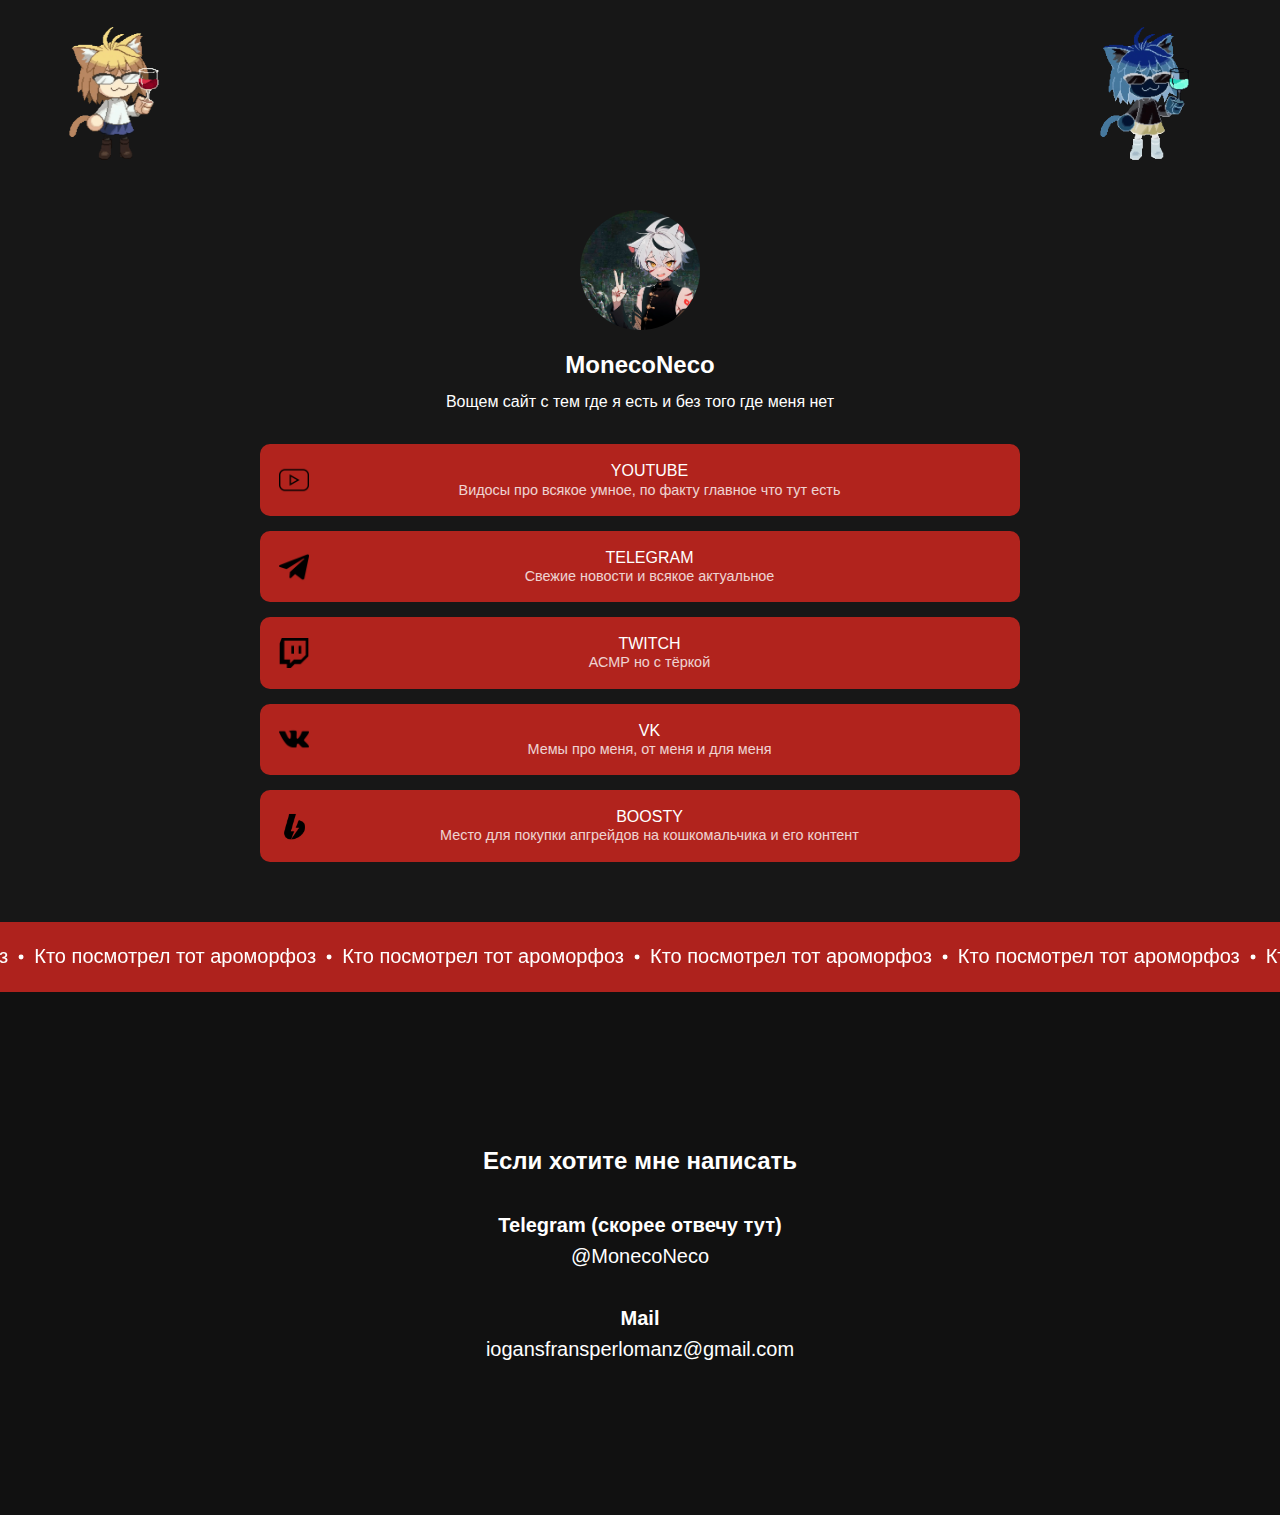
<file: index.html>
<!DOCTYPE html> <html> <head> <meta charset="utf-8" /> <meta http-equiv="Content-Type" content="text/html; charset=utf-8" /> <meta name="viewport" content="width=device-width, initial-scale=1.0" /> <!--metatextblock--> <title>MonecoNeco</title> <meta name="description" content="meow meow meow meow meow meow meow meow meow meow meow meow meow meow meow meow meow meow meow meow meow meow meow meow meow " /> <meta property="og:url" content="http://jwetrsertrewt.tilda.ws" /> <meta property="og:title" content="MonecoNeco" /> <meta property="og:description" content="meow meow meow meow meow meow meow meow meow meow meow meow meow meow meow meow meow meow meow meow meow meow meow meow meow " /> <meta property="og:type" content="website" /> <meta property="og:image" content="images/tild6437-3639-4665-a632-663764643535__-__resize__504x__ico3.png" /> <link rel="canonical" href="http://jwetrsertrewt.tilda.ws"> <!--/metatextblock--> <meta name="format-detection" content="telephone=no" /> <meta http-equiv="x-dns-prefetch-control" content="on"> <link rel="dns-prefetch" href="https://ws.tildacdn.com">  <link rel="icon" type="image/x-icon" sizes="32x32" href="images/tild6362-6135-4462-b732-653965346661__wine.gif" media="(prefers-color-scheme: light)"/> <link rel="icon" type="image/x-icon" sizes="32x32" href="images/tild3938-6537-4864-b835-646634613061__wine.gif" media="(prefers-color-scheme: dark)"/> <link rel="apple-touch-icon" type="image/png" href="images/tild3131-3631-4632-b563-343934396235__no_bitches.png"> <link rel="icon" type="image/png" sizes="192x192" href="images/tild3131-3631-4632-b563-343934396235__no_bitches.png"> <!-- Assets --> <script src="https://neo.tildacdn.com/js/tilda-fallback-1.0.min.js" async charset="utf-8"></script> <link rel="stylesheet" href="css/tilda-grid-3.0.min.css" type="text/css" media="all" onerror="this.loaderr='y';"/> <link rel="stylesheet" href="css/tilda-blocks-page56602377.min.css?t=1729187485" type="text/css" media="all" onerror="this.loaderr='y';" /> <link rel="stylesheet" href="css/fonts-tildasans.css" type="text/css" media="all" onerror="this.loaderr='y';" /> <script nomodule src="js/tilda-polyfill-1.0.min.js" charset="utf-8"></script> <script type="text/javascript">function t_onReady(func) {if(document.readyState!='loading') {func();} else {document.addEventListener('DOMContentLoaded',func);}}
function t_onFuncLoad(funcName,okFunc,time) {if(typeof window[funcName]==='function') {okFunc();} else {setTimeout(function() {t_onFuncLoad(funcName,okFunc,time);},(time||100));}}function t396_initialScale(t){t=document.getElementById("rec"+t);if(t){t=t.querySelector(".t396__artboard");if(t){var e,r=document.documentElement.clientWidth,a=[];if(i=t.getAttribute("data-artboard-screens"))for(var i=i.split(","),l=0;l<i.length;l++)a[l]=parseInt(i[l],10);else a=[320,480,640,960,1200];for(l=0;l<a.length;l++){var n=a[l];n<=r&&(e=n)}var o="edit"===window.allrecords.getAttribute("data-tilda-mode"),d="center"===t396_getFieldValue(t,"valign",e,a),c="grid"===t396_getFieldValue(t,"upscale",e,a),s=t396_getFieldValue(t,"height_vh",e,a),u=t396_getFieldValue(t,"height",e,a),g=!!window.opr&&!!window.opr.addons||!!window.opera||-1!==navigator.userAgent.indexOf(" OPR/");if(!o&&d&&!c&&!s&&u&&!g){for(var _=parseFloat((r/e).toFixed(3)),f=[t,t.querySelector(".t396__carrier"),t.querySelector(".t396__filter")],l=0;l<f.length;l++)f[l].style.height=Math.floor(parseInt(u,10)*_)+"px";t396_scaleInitial__getElementsToScale(t).forEach(function(t){t.style.zoom=_})}}}}function t396_scaleInitial__getElementsToScale(t){return t?Array.prototype.slice.call(t.children).filter(function(t){return t&&(t.classList.contains("t396__elem")||t.classList.contains("t396__group"))}):[]}function t396_getFieldValue(t,e,r,a){var i=a[a.length-1],l=r===i?t.getAttribute("data-artboard-"+e):t.getAttribute("data-artboard-"+e+"-res-"+r);if(!l)for(var n=0;n<a.length;n++){var o=a[n];if(!(o<=r)&&(l=o===i?t.getAttribute("data-artboard-"+e):t.getAttribute("data-artboard-"+e+"-res-"+o)))break}return l}</script> <script src="js/tilda-scripts-3.0.min.js" charset="utf-8" defer onerror="this.loaderr='y';"></script> <script src="js/tilda-blocks-page56602377.min.js?t=1729187485" charset="utf-8" async onerror="this.loaderr='y';"></script> <script src="js/lazyload-1.3.min.export.js" charset="utf-8" async onerror="this.loaderr='y';"></script> <script src="js/tilda-zero-1.1.min.js" charset="utf-8" async onerror="this.loaderr='y';"></script> <script src="js/tilda-zero-scale-1.0.min.js" charset="utf-8" async onerror="this.loaderr='y';"></script> <script src="js/tilda-events-1.0.min.js" charset="utf-8" async onerror="this.loaderr='y';"></script> <script type="text/javascript">window.dataLayer=window.dataLayer||[];</script> <script type="text/javascript">(function() {if((/bot|google|yandex|baidu|bing|msn|duckduckbot|teoma|slurp|crawler|spider|robot|crawling|facebook/i.test(navigator.userAgent))===false&&typeof(sessionStorage)!='undefined'&&sessionStorage.getItem('visited')!=='y'&&document.visibilityState){var style=document.createElement('style');style.type='text/css';style.innerHTML='@media screen and (min-width: 980px) {.t-records {opacity: 0;}.t-records_animated {-webkit-transition: opacity ease-in-out .2s;-moz-transition: opacity ease-in-out .2s;-o-transition: opacity ease-in-out .2s;transition: opacity ease-in-out .2s;}.t-records.t-records_visible {opacity: 1;}}';document.getElementsByTagName('head')[0].appendChild(style);function t_setvisRecs(){var alr=document.querySelectorAll('.t-records');Array.prototype.forEach.call(alr,function(el) {el.classList.add("t-records_animated");});setTimeout(function() {Array.prototype.forEach.call(alr,function(el) {el.classList.add("t-records_visible");});sessionStorage.setItem("visited","y");},400);}
document.addEventListener('DOMContentLoaded',t_setvisRecs);}})();</script></head> <body class="t-body" style="margin:0;"> <!--allrecords--> <div id="allrecords" data-tilda-export="yes" class="t-records" data-hook="blocks-collection-content-node" data-tilda-project-id="10733529" data-tilda-page-id="56602377" data-tilda-formskey="c4083639bccf9c3c4c2e827a10733529" data-tilda-cookie="no" data-tilda-lazy="yes" data-tilda-root-zone="com"> <div id="rec812394949" class="r t-rec" style="background-color:#171717; " data-animationappear="off" data-record-type="396" data-bg-color="#171717"> <!-- T396 --> <style>#rec812394949 .t396__artboard {height:180px;}#rec812394949 .t396__filter {height:180px;}#rec812394949 .t396__carrier{height:180px;background-position:center center;background-attachment:scroll;background-size:cover;background-repeat:no-repeat;}@media screen and (max-width:1199px) {#rec812394949 .t396__artboard,#rec812394949 .t396__filter,#rec812394949 .t396__carrier {}#rec812394949 .t396__filter {}#rec812394949 .t396__carrier {background-attachment:scroll;}}@media screen and (max-width:959px) {#rec812394949 .t396__artboard,#rec812394949 .t396__filter,#rec812394949 .t396__carrier {}#rec812394949 .t396__filter {}#rec812394949 .t396__carrier {background-attachment:scroll;}}@media screen and (max-width:639px) {#rec812394949 .t396__artboard,#rec812394949 .t396__filter,#rec812394949 .t396__carrier {}#rec812394949 .t396__filter {}#rec812394949 .t396__carrier {background-attachment:scroll;}}@media screen and (max-width:479px) {#rec812394949 .t396__artboard,#rec812394949 .t396__filter,#rec812394949 .t396__carrier {}#rec812394949 .t396__filter {}#rec812394949 .t396__carrier {background-attachment:scroll;}}#rec812394949 .tn-elem[data-elem-id="1729102024410"]{z-index:2;top:22px;left:calc(50% - 600px + 10px);width:139px;height:141px;}#rec812394949 .tn-elem[data-elem-id="1729102024410"] .tn-atom {background-position:center center;background-size:cover;background-repeat:no-repeat;border-color:transparent ;border-style:solid;}@media screen and (max-width:1199px) {}@media screen and (max-width:959px) {}@media screen and (max-width:639px) {}@media screen and (max-width:479px) {}#rec812394949 .tn-elem[data-elem-id="1729187506064"]{z-index:3;top:22px;left:calc(50% - 600px + 1041px);width:139px;height:141px;-webkit-filter:invert(100%);filter:invert(100%);}#rec812394949 .tn-elem[data-elem-id="1729187506064"] .tn-atom {background-position:center center;background-size:cover;background-repeat:no-repeat;border-color:transparent ;border-style:solid;}@media screen and (max-width:1199px) {}@media screen and (max-width:959px) {}@media screen and (max-width:639px) {}@media screen and (max-width:479px) {}</style> <div class='t396'> <div class="t396__artboard" data-artboard-recid="812394949" data-artboard-screens="320,480,640,960,1200" data-artboard-height="180" data-artboard-valign="center" data-artboard-upscale="grid"> <div class="t396__carrier" data-artboard-recid="812394949"></div> <div class="t396__filter" data-artboard-recid="812394949"></div> <div class='t396__elem tn-elem tn-elem__8123949491729102024410' data-elem-id='1729102024410' data-elem-type='shape' data-field-top-value="22" data-field-left-value="10" data-field-height-value="141" data-field-width-value="139" data-field-axisy-value="top" data-field-axisx-value="left" data-field-container-value="grid" data-field-topunits-value="px" data-field-leftunits-value="px" data-field-heightunits-value="px" data-field-widthunits-value="px"> <div class='tn-atom t-bgimg' data-original="images/tild6433-3135-4561-a639-643339373532__wine.gif"> </div> </div> <div class='t396__elem tn-elem tn-elem__8123949491729187506064' data-elem-id='1729187506064' data-elem-type='shape' data-field-top-value="22" data-field-left-value="1041" data-field-height-value="141" data-field-width-value="139" data-field-axisy-value="top" data-field-axisx-value="left" data-field-container-value="grid" data-field-topunits-value="px" data-field-leftunits-value="px" data-field-heightunits-value="px" data-field-widthunits-value="px"> <div class='tn-atom t-bgimg' data-original="images/tild6433-3135-4561-a639-643339373532__wine.gif"> </div> </div> </div> </div> <script>t_onReady(function() {t_onFuncLoad('t396_init',function() {t396_init('812394949');});});</script> <!-- /T396 --> </div> <div id="rec812376458" class="r t-rec t-rec_pt_30 t-rec_pb_15" style="padding-top:30px;padding-bottom:15px;background-color:#171717; " data-record-type="962" data-bg-color="#171717"> <!-- t962 --> <div class="t962"> <div class="t-container t-align_center"> <div class="t-col t-col_6 t-prefix_3"> <img class="t962__img t-img t962__img_circle"
imgfield="img"
style="width:120px;height:120px;"
src="images/tild6437-3639-4665-a632-663764643535__-__empty__ico3.png" data-original="images/tild6437-3639-4665-a632-663764643535__ico3.png"> <div
class="t962__title t-title t-title_xxs"
field="title"
style="">
MonecoNeco
</div> <div
class="t962__descr t-descr t-descr_sm t962_nopadding"
field="descr"
style="">
Вощем сайт с тем где я есть и без того где меня нет</div> </div> </div> </div> <style> #rec812376458 .t962__title{font-size:24px;color:#ffffff;font-weight:600;padding-top:20px;padding-bottom:10px;}#rec812376458 .t962__uptitle{padding-bottom:40px;}#rec812376458 .t962__descr{font-size:16px;color:#ffffff;font-weight:400;padding-bottom:60px;}</style> </div> <div id="rec812376459" class="r t-rec t-rec_pt_15 t-rec_pb_60" style="padding-top:15px;padding-bottom:60px;background-color:#171717; " data-animationappear="off" data-record-type="993" data-bg-color="#171717"> <!-- t993 --> <div class="t993"> <div class="t993__container t-container t-align_center"> <div class="t993__col t-col t-col_8 t-prefix_2"> <div class="t993__items-list"> <a class="t-btn t993__btn t-btn_md t993__btn_center t993__btn_has_descr"
href="https://www.youtube.com/@MonecoNeco" target="_blank" style="color:#ffffff;background-color:#b1231d;border-radius:10px; -moz-border-radius:10px; -webkit-border-radius:10px;" data-buttonfieldset="li_button" data-lid="4783192317361"> <div class="t993__btn-img t-bgimg" data-original="images/tild6238-3534-4238-a339-303132363135__youtube-play-button-.png" style="background-image:url('images/tild6238-3534-4238-a339-303132363135__-__resizeb__20x__youtube-play-button-.png'); width: 30px; height: 30px;" data-icon-color='#ffffff'></div> <div class="t993__btn-text-wrapper" style="padding-right:30px"> <div class="t993__btn-text-title">YOUTUBE</div> <div class="t993__btn-text-descr">Видосы про всякое умное, по факту главное что тут есть</div> </div> </a> <a class="t-btn t993__btn t-btn_md t993__btn_center t993__btn_has_descr"
href="https://t.me/NectoMonecto" target="_blank" style="color:#ffffff;background-color:#b1231d;border-radius:10px; -moz-border-radius:10px; -webkit-border-radius:10px;" data-buttonfieldset="li_button" data-lid="4783192317360"> <div class="t993__btn-img t-bgimg" data-original="images/tild3065-6230-4137-a433-363562653562__telegram_icon_131945.png" style="background-image:url('images/tild3065-6230-4137-a433-363562653562__-__resizeb__20x__telegram_icon_131945.png'); width: 30px; height: 30px;" data-icon-color='#ffffff'></div> <div class="t993__btn-text-wrapper" style="padding-right:30px"> <div class="t993__btn-text-title">TELEGRAM</div> <div class="t993__btn-text-descr">Свежие новости и всякое актуальное </div> </div> </a> <a class="t-btn t993__btn t-btn_md t993__btn_center t993__btn_has_descr"
href="https://twitch.tv/moneconeco" target="_blank" style="color:#ffffff;background-color:#b1231d;border-radius:10px; -moz-border-radius:10px; -webkit-border-radius:10px;" data-buttonfieldset="li_button" data-lid="1694103131088"> <div class="t993__btn-img t-bgimg" data-original="images/tild6139-3164-4163-b137-653563623934__twitch_logo_icon_144.png" style="background-image:url('images/tild6139-3164-4163-b137-653563623934__-__resizeb__20x__twitch_logo_icon_144.png'); width: 30px; height: 30px;" data-icon-color='#ffffff'></div> <div class="t993__btn-text-wrapper" style="padding-right:30px"> <div class="t993__btn-text-title">TWITCH</div> <div class="t993__btn-text-descr">АСМР но с тёркой</div> </div> </a> <a class="t-btn t993__btn t-btn_md t993__btn_center t993__btn_has_descr"
href="https://vk.com/nectomonecto" target="_blank" style="color:#ffffff;background-color:#b1231d;border-radius:10px; -moz-border-radius:10px; -webkit-border-radius:10px;" data-buttonfieldset="li_button" data-lid="4783192317362"> <div class="t993__btn-img t-bgimg" data-original="images/tild3863-3836-4639-b866-383465623039__vk-social-network-lo.png" style="background-image:url('images/tild3863-3836-4639-b866-383465623039__-__resizeb__20x__vk-social-network-lo.png'); width: 30px; height: 30px;" data-icon-color='#ffffff'></div> <div class="t993__btn-text-wrapper" style="padding-right:30px"> <div class="t993__btn-text-title">VK</div> <div class="t993__btn-text-descr">Мемы про меня, от меня и для меня</div> </div> </a> <a class="t-btn t993__btn t-btn_md t993__btn_center t993__btn_has_descr"
href="https://boosty.to/moneconeco" target="_blank" style="color:#ffffff;background-color:#b1231d;border-radius:10px; -moz-border-radius:10px; -webkit-border-radius:10px;" data-buttonfieldset="li_button" data-lid="1729102744786"> <div class="t993__btn-img t-bgimg" data-original="images/tild3266-3737-4234-a335-373234663039__noroot.png" style="background-image:url('images/tild3266-3737-4234-a335-373234663039__-__resizeb__20x__noroot.png'); width: 30px; height: 30px;" data-icon-color='#ffffff'></div> <div class="t993__btn-text-wrapper" style="padding-right:30px"> <div class="t993__btn-text-title">BOOSTY</div> <div class="t993__btn-text-descr">Место для покупки апгрейдов на кошкомальчика и его контент</div> </div> </a> </div> </div> </div> </div> <script>t_onReady(function() {t_onFuncLoad('t993__paintIcons',function() {t993__paintIcons('812376459','30');});});</script> </div> <div id="rec812381890" class="r t-rec" style=" " data-animationappear="off" data-record-type="1003"> <!-- cover --> <div class="t1003" data-display-changed="true" style="min-height: 70px;"> <div class="t1003__outer"> <div class="t1003__wrapper" style="" data-marquee-speed="2" data-auto-correct-mobile-width="false"> <div class="t1003__content-wrapper" style="background-color: #ae221d;height: 70px;" data-auto-correct-mobile-width="false"> <div class="t1003__content" data-auto-correct-mobile-width="false"> <div class="t1003__item" data-auto-correct-mobile-width="false"> <div class="t-text t-text_md t1003__item-txt">
Кто посмотрел тот ароморфоз
</div> <svg role="presentation" width="6" height="6" viewBox="0 0 10 8" fill="none" xmlns="http://www.w3.org/2000/svg"><ellipse cx="5.11351" cy="4" rx="4.16918" ry="4" fill="#ffffff"/></svg> </div> </div> </div> </div> </div> </div> <style></style> <script>t_onReady(function() {t_onFuncLoad('t1003_init',function() {t1003_init('812381890','');});});</script> <style> #rec812381890 .t1003__item-txt{color:#ffffff;}</style> </div> <div id="rec812381708" class="r t-rec t-rec_pt_150 t-rec_pb_150" style="padding-top:150px;padding-bottom:150px;background-color:#111111; " data-record-type="564" data-bg-color="#111111"> <!-- t564--> <div class="t564"> <div class="t-container"> <div class="t-col t-col_4 t-prefix_4 t-align_center"> <div class="t564__small-wrapper"> <div class="t564__text t-text t-text_md" field="text"><strong style="font-size: 24px;">Если хотите мне написать</strong><br /><br /><strong>Telegram (скорее отвечу тут)</strong><br />@MonecoNeco<br /><br /><strong>Mail</strong><br />iogansfransperlomanz@gmail.com</div> </div> </div> </div> </div> </div> <div id="rec812394433" class="r t-rec" style=" " data-animationappear="off" data-record-type="131"> <!-- T123 --> <div class="t123"> <div class="t-container_100 "> <div class="t-width t-width_100 "> <!-- nominify begin --> <style>
    div[id*=til][id*=lda][id*=aco][id*=opy] {
    height: 0;
    overflow: hidden;
}
</style> <!-- nominify end --> </div> </div> </div> </div> </div> <!--/allrecords--> <!-- Tilda copyright. Don't remove this line --><div class="t-tildalabel " id="tildacopy" data-tilda-sign="10733529#56602377"><a href="https://tilda.cc/" class="t-tildalabel__link"><div class="t-tildalabel__wrapper"><div class="t-tildalabel__txtleft">Made on </div><div class="t-tildalabel__wrapimg"><img src="images/tildacopy.png" class="t-tildalabel__img" fetchpriority="low" alt=""></div><div class="t-tildalabel__txtright">Tilda</div></div></a></div> <!-- Stat --> <script type="text/javascript">if(!window.mainTracker) {window.mainTracker='tilda';}
window.tildastatcookie='no';setTimeout(function(){(function(d,w,k,o,g) {var n=d.getElementsByTagName(o)[0],s=d.createElement(o),f=function(){n.parentNode.insertBefore(s,n);};s.type="text/javascript";s.async=true;s.key=k;s.id="tildastatscript";s.src=g;if(w.opera=="[object Opera]") {d.addEventListener("DOMContentLoaded",f,false);} else {f();}})(document,window,'fec0fa9e00bc5bfdc6db0d9a825b1c13','script','js/tilda-stat-1.0.min.js');},2000);</script> </body> </html>
</file>
<file: css/fonts-tildasans.css>
@font-face {
  font-family: 'TildaSans';
  font-style: normal;
  font-weight: 250 1000;
  src: url('https://static.tildacdn.com/fonts/tildasans/TildaSans-VF.woff2') format('woff2-variations'),
       url('https://static.tildacdn.com/fonts/tildasans/TildaSans-VF.woff') format('woff-variations');     
}
@font-face {
  font-family: 'TildaSans';
  font-style: normal;
  font-weight: 300;
  src: url('https://static.tildacdn.com/fonts/tildasans/TildaSans-Light.eot');
  src: url('https://static.tildacdn.com/fonts/tildasans/TildaSans-Light.eot?#iefix') format('embedded-opentype'),
       url('https://static.tildacdn.com/fonts/tildasans/TildaSans-VF.woff2') format('woff2-variations'),
       url('https://static.tildacdn.com/fonts/tildasans/TildaSans-VF.woff') format('woff-variations'),
       url('https://static.tildacdn.com/fonts/tildasans/TildaSans-Light.woff2') format('woff2'),
       url('https://static.tildacdn.com/fonts/tildasans/TildaSans-Light.woff') format('woff');
}
@font-face {
  font-family: 'TildaSans';
  font-style: normal;
  font-weight: 400;
  src: url('https://static.tildacdn.com/fonts/tildasans/TildaSans-Regular.eot');
  src: url('https://static.tildacdn.com/fonts/tildasans/TildaSans-Regular.eot?#iefix') format('embedded-opentype'),
       url('https://static.tildacdn.com/fonts/tildasans/TildaSans-VF.woff2') format('woff2-variations'),
       url('https://static.tildacdn.com/fonts/tildasans/TildaSans-VF.woff') format('woff-variations'),  
       url('https://static.tildacdn.com/fonts/tildasans/TildaSans-Regular.woff2') format('woff2'),
       url('https://static.tildacdn.com/fonts/tildasans/TildaSans-Regular.woff') format('woff');
}
@font-face {
  font-family: 'TildaSans';
  font-style: normal;
  font-weight: 500;
  src: url('https://static.tildacdn.com/fonts/tildasans/TildaSans-Medium.eot');
  src: url('https://static.tildacdn.com/fonts/tildasans/TildaSans-Medium.eot?#iefix') format('embedded-opentype'),
       url('https://static.tildacdn.com/fonts/tildasans/TildaSans-VF.woff2') format('woff2-variations'),
       url('https://static.tildacdn.com/fonts/tildasans/TildaSans-VF.woff') format('woff-variations'),  
       url('https://static.tildacdn.com/fonts/tildasans/TildaSans-Medium.woff2') format('woff2'),
       url('https://static.tildacdn.com/fonts/tildasans/TildaSans-Medium.woff') format('woff');
}
@font-face {
  font-family: 'TildaSans';
  font-style: normal;
  font-weight: 600;
  src: url('https://static.tildacdn.com/fonts/tildasans/TildaSans-Semibold.eot');
  src: url('https://static.tildacdn.com/fonts/tildasans/TildaSans-Semibold.eot?#iefix') format('embedded-opentype'),
       url('https://static.tildacdn.com/fonts/tildasans/TildaSans-VF.woff2') format('woff2-variations'),
       url('https://static.tildacdn.com/fonts/tildasans/TildaSans-VF.woff') format('woff-variations'),  
       url('https://static.tildacdn.com/fonts/tildasans/TildaSans-Semibold.woff2') format('woff2'),
       url('https://static.tildacdn.com/fonts/tildasans/TildaSans-Semibold.woff') format('woff');
}
@font-face {
  font-family: 'TildaSans';
  font-style: normal;
  font-weight: 700;
  src: url('https://static.tildacdn.com/fonts/tildasans/TildaSans-Bold.eot');
  src: url('https://static.tildacdn.com/fonts/tildasans/TildaSans-Bold.eot?#iefix') format('embedded-opentype'),
       url('https://static.tildacdn.com/fonts/tildasans/TildaSans-VF.woff2') format('woff2-variations'),
       url('https://static.tildacdn.com/fonts/tildasans/TildaSans-VF.woff') format('woff-variations'),  
       url('https://static.tildacdn.com/fonts/tildasans/TildaSans-Bold.woff2') format('woff2'),
       url('https://static.tildacdn.com/fonts/tildasans/TildaSans-Bold.woff') format('woff');
}
@font-face {
  font-family: 'TildaSans';
  font-style: normal;
  font-weight: 800;
  src: url('https://static.tildacdn.com/fonts/tildasans/TildaSans-Extrabold.eot');
  src: url('https://static.tildacdn.com/fonts/tildasans/TildaSans-Extrabold.eot?#iefix') format('embedded-opentype'),
       url('https://static.tildacdn.com/fonts/tildasans/TildaSans-VF.woff2') format('woff2-variations'),
       url('https://static.tildacdn.com/fonts/tildasans/TildaSans-VF.woff') format('woff-variations'),  
       url('https://static.tildacdn.com/fonts/tildasans/TildaSans-Extrabold.woff2') format('woff2'),
       url('https://static.tildacdn.com/fonts/tildasans/TildaSans-Extrabold.woff') format('woff');
}
@font-face {
  font-family: 'TildaSans';
  font-style: normal;
  font-weight: 900;
  src: url('https://static.tildacdn.com/fonts/tildasans/TildaSans-Black.eot');
  src: url('https://static.tildacdn.com/fonts/tildasans/TildaSans-Black.eot?#iefix') format('embedded-opentype'),
       url('https://static.tildacdn.com/fonts/tildasans/TildaSans-VF.woff2') format('woff2-variations'),
       url('https://static.tildacdn.com/fonts/tildasans/TildaSans-VF.woff') format('woff-variations'),  
       url('https://static.tildacdn.com/fonts/tildasans/TildaSans-Black.woff2') format('woff2'),
       url('https://static.tildacdn.com/fonts/tildasans/TildaSans-Black.woff') format('woff');
}
</file>
<file: css/tilda-grid-3.0.min.css>
*,*:before,*:after{-webkit-box-sizing:content-box;-moz-box-sizing:content-box;box-sizing:content-box}div,span,h1,h2,h3,h4,h5,h6,p,blockquote,pre,a,code,img,b,u,i,center,table,tr,th,td,video{margin:0;padding:0;border:0}sup{line-height:0;font-size:smaller;vertical-align:super}sub{line-height:0;font-size:smaller;vertical-align:sub}.t-clear{clear:both}.t-row{margin:0}.t-container{margin-left:auto;margin-right:auto;width:100%;max-width:1200px;padding:0}.t-container.flexx{display:-webkit-box;display:-moz-box;display:-ms-flexbox;display:-webkit-flex;display:flex}.t-container_flex{display:-webkit-box;display:-moz-box;display:-ms-flexbox;display:-webkit-flex;display:flex}.t-container_100{width:100%;padding:0}.t-container_10{margin-left:auto;margin-right:auto;width:100%;max-width:1000px;padding:0}.t-container_8{margin-left:auto;margin-right:auto;width:100%;max-width:800px;padding:0}.t-container:before,.t-container:after,.t-container_10:before,.t-container_10:after,.t-container_8:before,.t-container_8:after,.t-container_100:before,.t-container_100:after{display:table;content:" ";width:0}.t-container:after,.t-container_10:after,.t-container_8:after,.t-container_100:after{clear:both}.t-col{display:inline;float:left;margin-left:20px;margin-right:20px;width:100%}.t-col.flexx{align-items:stretch;height:inherit;margin-top:auto;margin-bottom:auto}.t-col_flex{align-items:stretch;height:inherit;margin-top:auto;margin-bottom:auto}.t-col_1{max-width:60px}.t-col_2{max-width:160px}.t-col_3{max-width:260px}.t-col_4{max-width:360px}.t-col_5{max-width:460px}.t-col_6{max-width:560px}.t-col_7{max-width:660px}.t-col_8{max-width:760px}.t-col_9{max-width:860px}.t-col_10{max-width:960px}.t-col_11{max-width:1060px}.t-col_12{max-width:1160px}.t-col_100{max-width:100vw}.t-prefix_1{padding-left:100px}.t-prefix_2{padding-left:200px}.t-prefix_3{padding-left:300px}.t-prefix_4{padding-left:400px}.t-prefix_5{padding-left:500px}.t-prefix_6{padding-left:600px}.t-prefix_7{padding-left:700px}.t-prefix_8{padding-left:800px}.t-prefix_9{padding-left:900px}.t-prefix_10{padding-left:1000px}.t-prefix_11{padding-left:1100px}.t-prefix_12{padding-left:1200px}.t-width{width:100%}.t-width_1{max-width:60px}.t-width_2{max-width:160px}.t-width_3{max-width:260px}.t-width_4{max-width:360px}.t-width_5{max-width:460px}.t-width_6{max-width:560px}.t-width_7{max-width:660px}.t-width_8{max-width:760px}.t-width_9{max-width:860px}.t-width_10{max-width:960px}.t-width_11{max-width:1060px}.t-width_12{max-width:1160px}.t-width_100{max-width:100%}.t-cell{display:table-cell;vertical-align:middle;height:100%;margin-left:0;margin-right:0}.t-cell_25{width:25vw}.t-cell_33{width:33.3333333vw}.t-cell_50{width:50vw}.t-cell_100{width:100vw}@media screen and (max-width:1200px){.t-container{max-width:960px;padding:0}.t-container_10{max-width:780px}.t-container_8{max-width:640px}.t-col{display:inline;float:left;margin-left:10px;margin-right:10px;width:100%}.t-col_1{max-width:60px}.t-col_2{max-width:140px}.t-col_3{max-width:220px}.t-col_4{max-width:300px}.t-col_5{max-width:380px}.t-col_6{max-width:460px}.t-col_7{max-width:540px}.t-col_8{max-width:620px}.t-col_9{max-width:700px}.t-col_10{max-width:780px}.t-col_11{max-width:860px}.t-col_12{max-width:940px}.t-prefix_1{padding-left:80px}.t-prefix_2{padding-left:160px}.t-prefix_3{padding-left:240px}.t-prefix_4{padding-left:320px}.t-prefix_5{padding-left:400px}.t-prefix_6{padding-left:480px}.t-prefix_7{padding-left:560px}.t-prefix_8{padding-left:640px}.t-prefix_9{padding-left:720px}.t-prefix_10{padding-left:800px}.t-prefix_11{padding-left:880px}.t-prefix_12{padding-left:960px}.t-width_1{max-width:60px}.t-width_2{max-width:140px}.t-width_3{max-width:220px}.t-width_4{max-width:300px}.t-width_5{max-width:380px}.t-width_6{max-width:460px}.t-width_7{max-width:540px}.t-width_8{max-width:620px}.t-width_9{max-width:700px}.t-width_10{max-width:780px}.t-width_11{max-width:860px}.t-width_12{max-width:940px}.t-width_100{max-width:100%}}@media screen and (max-width:960px){.t-container{max-width:640px}.t-container.flexx{display:block}.t-container_flex{display:block}.t-col{display:block;float:none;padding-left:20px;padding-right:20px;margin:0;width:100%;max-width:100%;box-sizing:border-box}.t-col_1,.t-col_2,.t-col_3,.t-col_4,.t-col_5,.t-col_6,.t-col_7,.t-col_8,.t-col_9,.t-col_10,.t-col_11,.t-col_12{width:100%;max-width:100%}.t-prefix_1,.t-prefix_2,.t-prefix_3,.t-prefix_4,.t-prefix_5,.t-prefix_6,.t-prefix_7,.t-prefix_8,.t-prefix_9,.t-prefix_10,.t-prefix_11,.t-prefix_12{padding-left:none}}
</file>
<file: css/tilda-blocks-page56602377.min.css>
.csssize{height:5625px}.t-body{margin:0}#allrecords{-webkit-font-smoothing:antialiased;background-color:none}#allrecords a{color:#ff8562;text-decoration:none}#allrecords a,#allrecords button,#allrecords .t-radio,#allrecords .t-checkbox,#allrecords .t-img-select{outline:none}#allrecords a:focus-visible,#allrecords button:focus-visible,#allrecords .t-focusable,#allrecords .t-focusable .t-btn,#allrecords .t-focusable .t-btntext,#allrecords .t-img-select:focus-visible+.t-img-select__indicator,#allrecords .t-img-select:focus-visible+.t-img-select__indicator:after,#allrecords .t-radio:focus-visible+.t-radio__indicator,#allrecords .t-checkbox:focus-visible+.t-checkbox__indicator{outline-color:#2015FF;outline-offset:4px;outline-style:auto}#allrecords .t-descr a:focus-visible,#allrecords .t-sociallinks a:focus-visible,#allrecords .ya-share2__link:focus-visible{outline-offset:2px}#allrecords a[href^=tel]{color:inherit;text-decoration:none}#allrecords ol{padding-left:22px}#allrecords ul{padding-left:20px}#allrecords b,#allrecords strong{font-weight:700}@media print{body,html{min-width:1200px;max-width:1200px;padding:0;margin:0 auto;border:none}}.t-records{-webkit-font_smoothing:antialiased;background-color:none}.t-records a{color:#ff8562;text-decoration:none}.t-records a[href^=tel]{color:inherit;text-decoration:none}.t-records ol{padding-left:22px;margin-top:0;margin-bottom:10px}.t-records ul{padding-left:20px;margin-top:0;margin-bottom:10px}.t-mbfix{opacity:.01;-webkit-transform:translateX(0);-ms-transform:translateX(0);transform:translateX(0);position:fixed;width:100%;height:500px;background-color:white;top:0;left:0;z-index:10000;-webkit-transition:all 0.1s ease;transition:all 0.1s ease}.t-mbfix_hide{-webkit-transform:translateX(3000px);-ms-transform:translateX(3000px);transform:translateX(3000px)}img:not([src]){visibility:hidden}.t-body_scroll-locked{position:fixed;left:0;width:100%;height:100%;overflow:hidden}.r_anim{-webkit-transition:opacity 0.5s;transition:opacity 0.5s}.r_hidden{opacity:0}.r_showed{opacity:1}@media screen and (max-width:1024px){a:active,button:active{-webkit-tap-highlight-color:rgba(255,255,255,.1)}}.t-text{font-family:'TildaSans',Arial,sans-serif;font-weight:300;color:#000000}.t-text_md{font-size:20px;line-height:1.55}.t-title{font-family:'TildaSans',Arial,sans-serif;font-weight:600;color:#000000}.t-title_xxs{font-size:36px;line-height:1.23}.t-descr{font-family:'TildaSans',Arial,sans-serif;font-weight:300;color:#000000}.t-descr_sm{font-size:18px;line-height:1.55}.t-btn{display:inline-block;font-family:'TildaSans',Arial,sans-serif;border:0 none;text-align:center;white-space:nowrap;vertical-align:middle;font-weight:700;background-image:none;cursor:pointer;-webkit-appearance:none;-webkit-user-select:none;-moz-user-select:none;-ms-user-select:none;-o-user-select:none;user-select:none;-webkit-box-sizing:border-box;-moz-box-sizing:border-box;box-sizing:border-box}.t-btn td{vertical-align:middle}.t-btn_sending{opacity:.5}.t-btn_md{height:60px;font-size:16px;padding-left:60px;padding-right:60px}.t-align_center{text-align:center}.t-tildalabel{background-color:#000;color:#fff;width:100%;height:70px;font-family:Arial;font-size:14px}.t-tildalabel:hover .t-tildalabel__wrapper{opacity:1}.t-tildalabel__wrapper{display:table;height:30px;width:270px;margin:0 auto;padding-top:20px;opacity:.4}.t-tildalabel__txtleft{display:table-cell;width:120px;height:30px;vertical-align:middle;text-align:right;padding-right:12px;font-weight:300;font-size:12px}.t-tildalabel__wrapimg{display:table-cell;width:30px;height:30px;vertical-align:middle}.t-tildalabel__img{width:30px;height:30px;vertical-align:middle}.t-tildalabel__txtright{display:table-cell;width:120px;height:30px;vertical-align:middle;padding-left:12px;font-weight:500;letter-spacing:2px}.t-tildalabel__link{color:#fff;text-decoration:none;vertical-align:middle}.t-rec_pt_15{padding-top:15px}.t-rec_pt_30{padding-top:30px}.t-rec_pt_150{padding-top:150px}.t-rec_pb_15{padding-bottom:15px}.t-rec_pb_60{padding-bottom:60px}.t-rec_pb_150{padding-bottom:150px}@media screen and (max-width:1200px){.t-text_md{font-size:18px}.t-descr_sm{font-size:16px}.t-title_xxs{font-size:32px}}@media screen and (max-width:640px){.t-text_md{font-size:16px;line-height:1.45}.t-descr_sm{font-size:14px;line-height:1.45}.t-title_xxs{font-size:28px}.t-btn{white-space:normal}.t-btn_md{padding-left:30px;padding-right:30px}}@media screen and (max-width:480px){.t-rec_pt_15{padding-top:15px}.t-rec_pt_30{padding-top:30px}.t-rec_pt_150{padding-top:90px!important}.t-rec_pb_15{padding-bottom:15px}.t-rec_pb_60{padding-bottom:60px}.t-rec_pb_150{padding-bottom:90px!important}}.t396{-webkit-text-size-adjust:100%}.t396__iframe{z-index:10000;background-color:#fff;width:100vw;height:100vh;position:fixed;top:0;left:0;border:0}.t396__body_overflow_hidden{overflow:hidden}.t396__display_none{display:none}.t396__artboard{position:relative;width:100%;height:100vh;overflow:hidden}.t396__artboard .t396__artboard_scale{overflow:visible}.t396__artboard.t396__artboard_scale .t396__elem[data-elem-type="text"] .tn-atom{word-break:normal;-moz-osx-font-smoothing:grayscale}.t396__artboard_scale .t396__carrier,.t396__artboard_scale .t396__filter{transform-origin:top left}.tn-atom__scale-wrapper{width:inherit;height:inherit}.t396__elem .tn-atom__scale-wrapper .tn-atom{width:inherit;height:inherit!important;box-sizing:border-box}.t396__artboard.rendering .tn-elem{visibility:hidden}.t396__artboard.rendered .tn-elem{visibility:visible}.t396__carrier{position:absolute;left:0;top:0;z-index:0;width:100%;height:100vh;-moz-transform:unset}.t396__filter{position:absolute;left:0;top:0;z-index:1;width:100%;height:100vh;transform:translateZ(0)}.t396__elem{position:absolute;box-sizing:border-box;display:table}.t396 .tn-atom{display:table-cell;vertical-align:middle;width:100%;-webkit-text-size-adjust:100%;-moz-text-size-adjust:100%;-ms-text-size-adjust:100%}@media screen and (max-width:959px){.t396_safari .t396__artboard_scale .tn-atom{-webkit-text-size-adjust:auto;-moz-text-size-adjust:auto;-ms-text-size-adjust:auto}}.t396 .tn-atom ul,.t396 .tn-atom ol{margin-bottom:0}.t396_safari .tn-atom:not(.tn-atom__form){transform:translateZ(0)}.t396 a.tn-atom{text-decoration:none}.t396 .tn-atom__img{width:100%;display:block}.t396 .tn-atom__html{vertical-align:top}.t396 .tn-atom__pin{border-radius:1000px;border-style:solid}.t396 .tn-atom__pin_onclick{cursor:pointer}.t396 .tn-atom__tip{position:absolute;box-sizing:border-box;width:300px;max-width:90vw;padding:15px;display:none}.t396 .tn-atom__pin:hover .tn-atom__tip{display:none}.t396 .tn-atom__tip-img{width:100%;display:block;margin-bottom:10px}.t396 .tn-atom__tip[data-tip-pos=top]{bottom:100%;margin-bottom:15px;left:50%;transform:translateX(-50%)}.t396 .tn-atom__tip[data-tip-pos=bottom]{top:100%;margin-top:15px;left:50%;transform:translateX(-50%)}.t396 .tn-atom__tip[data-tip-pos=left]{right:100%;margin-right:15px;top:50%;transform:translateY(-50%)}.t396 .tn-atom__tip[data-tip-pos=right]{left:100%;margin-left:15px;top:50%;transform:translateY(-50%)}.t396__ui{position:absolute;top:16px;left:196px;background-color:#fa876b;color:#000!important;height:30px;line-height:30px;width:100px;z-index:1000;text-align:center;border-radius:3px;display:none;font-size:14px}.t396__artboard.t396__artboard-fixed-active{transform:none!important;opacity:1!important}.t396__artboard-fixed-no-bg,.t396__artboard-fixed-innactive,.t396__artboard-fixed-innactive .t396__elem,.t396__artboard-fixed-no-bg.t396__artboard-fixed-innactive .t396__elem{pointer-events:none}.t396__artboard-fixed-no-bg .t396__elem{pointer-events:auto}.t396__elem-flex{position:relative!important;left:initial!important;top:initial!important;height:-webkit-fit-content;height:-moz-fit-content;height:fit-content;-ms-flex-negative:0;flex-shrink:0}.t962_nopadding{padding-bottom:0!important}.t962 .t-col :first-child{padding-top:0!important}.t962__btn-text{display:-webkit-box;display:-ms-flexbox;display:flex;width:100%;height:100%;-webkit-box-align:center;-ms-flex-align:center;align-items:center}.t962__img{display:block;max-width:100%;width:260px}.t962__img_circle{border-radius:50%;height:260px;object-fit:cover}.t-align_right .t962__img,.t-align_right .t962__title,.t-align_right .t962__uptitle,.t-align_right .t962__descr{margin-left:auto}.t-align_center .t962__img,.t-align_center .t962__title,.t-align_center .t962__uptitle,.t-align_center .t962__descr{margin-left:auto;margin-right:auto}.t993__container{box-sizing:border-box}.t993__btn{display:-webkit-flex;display:-ms-flexbox;display:flex;-webkit-box-pack:justify;-ms-flex-pack:justify;justify-content:space-between;-webkit-align-items:center;-ms-flex-align:center;align-items:center;text-align:left;padding:12px;margin-bottom:15px;font-size:16px;font-weight:500;cursor:pointer;line-height:1.2;height:auto;min-height:60px;width:100%;background:none}.t993__btn_centerall{-webkit-box-pack:center;-ms-flex-pack:center;justify-content:center}.t993__btn_center,.t993__btn_centerall{text-align:center}.t993__btn_has_descr.t993__btn{padding-top:17px;padding-bottom:17px}.t993__btn:last-child{margin-bottom:0!important}.t993__items-list :last-child .t993__btn_sm{margin-bottom:0}.t993__btn_sm{min-height:48px;font-size:14px;padding:12px}.t993__btn_has_descr.t993__btn_sm{padding-top:14px;padding-bottom:14px}.t993__btn_lg{min-height:64px;font-size:16px;padding:16px}.t993__btn_has_descr.t993__btn_lg{padding-top:21px;padding-bottom:21px}.t993__btn_xl{min-height:72px;font-size:18px;padding:18px}.t993__btn_has_descr.t993__btn_xl{padding-top:23px;padding-bottom:23px}.t993__btn_xxl{min-height:88px;font-size:22px;padding:22px}.t993__btn_has_descr.t993__btn_xxl{padding-top:27px;padding-bottom:27px}.t993__btn svg{-webkit-flex-shrink:0;flex-shrink:0;height:100%}.t993__btn-img{visibility:hidden;-webkit-flex-shrink:0;-ms-flex-negative:0;flex-shrink:0;margin-left:7px;background-repeat:no-repeat;background-size:contain;background-position:center}.t993__btn-text-wrapper{max-width:100%;text-overflow:clip;white-space:normal;padding:0 12px;margin:0;margin-right:auto;overflow-wrap:anywhere}.t993__btn_center .t993__btn-text-wrapper{margin-left:auto}.t993__btn_centerall .t993__btn-text-wrapper{margin:0}.t993__btn-text-descr{font-size:.9em;text-transform:none;opacity:.8}.t993__btn-text-title~.t993__btn-text-descr{margin-top:1px}.t993__btn-arrow{height:18px;margin-right:7px}.t993__btn_sm .t993__btn__arrow{width:24px;height:16px}.t993__btn_lg .t993__btn__arrow{width:32px;height:20px}.t993__btn_xl .t993__btn__arrow{width:36px;height:24px}.t993__btn_xxl .t993__btn__arrow{width:44px;height:26px}#allrecords a.t993__btn{color:#fff}@media (max-width:640px){.t993__btn{padding:12px 20px;margin-bottom:10px}.t993__btn_lg,.t993__btn_xl,.t993__btn_xxl{min-height:60px;font-size:18px}.t993__btn__arrow{margin-right:0}.t993__btn-img{margin-left:0}}.t1003{display:-webkit-flex;display:-ms-flexbox;display:flex;-webkit-align-items:center;-ms-flex-align:center;align-items:center;-webkit-justify-content:center;-ms-flex-pack:center;justify-content:center}.t1003__outer{position:relative;max-width:100vw;width:100%;display:-webkit-flex;display:-ms-flexbox;display:flex;-webkit-align-items:center;-ms-flex-align:center;align-items:center;-webkit-justify-content:center;-ms-flex-pack:center;justify-content:center;overflow:hidden;z-index:0;pointer-events:none}.t1003__wrapper{overflow:hidden;position:relative;-webkit-flex-grow:1;-ms-flex-positive:1;flex-grow:1;-webkit-flex-shrink:0;-ms-flex-negative:0;flex-shrink:0}.t1003__content-wrapper{opacity:0}.t1003__content{list-style:none;height:100%;display:-webkit-flex;display:-ms-flexbox;display:flex;-webkit-animation-duration:2s;animation-duration:2s;-webkit-animation-timing-function:linear;animation-timing-function:linear;-webkit-animation-iteration-count:infinite;animation-iteration-count:infinite}.t1003__item{display:-webkit-flex;display:-ms-flexbox;display:flex;-webkit-justify-content:center;-ms-flex-pack:center;justify-content:center;-webkit-align-items:center;-ms-flex-align:center;align-items:center;-ms-flex-negative:0;-webkit-flex-shrink:0;flex-shrink:0;max-height:100%;white-space:nowrap;pointer-events:all;-webkit-transform:translateZ(0)}.t1003__item-txt{padding:0 10px}#allrecords a.t1003__item-link:focus-visible{outline-offset:-1px}.t1003__item a{color:#000000}.t1003__bgimg{height:100%;background-repeat:no-repeat;background-position:center;background-size:contain;box-sizing:border-box}.t564 .t-sociallinks{margin-top:60px}.t564 .t-sociallinks__item{display:inline-block;margin:4px 1px 0}.t564 .t-sociallinks a{display:inline-block}#allrecords .t564 ul.t-sociallinks__wrapper{margin-bottom:0;padding-left:0;list-style:none}.t564__img{max-width:200px}.t564__logo,.t564__img{margin-bottom:60px}.t564__title,.t564__text,.t564__logo{color:#fff}.t123__centeredContainer{text-align:center}
</file>
